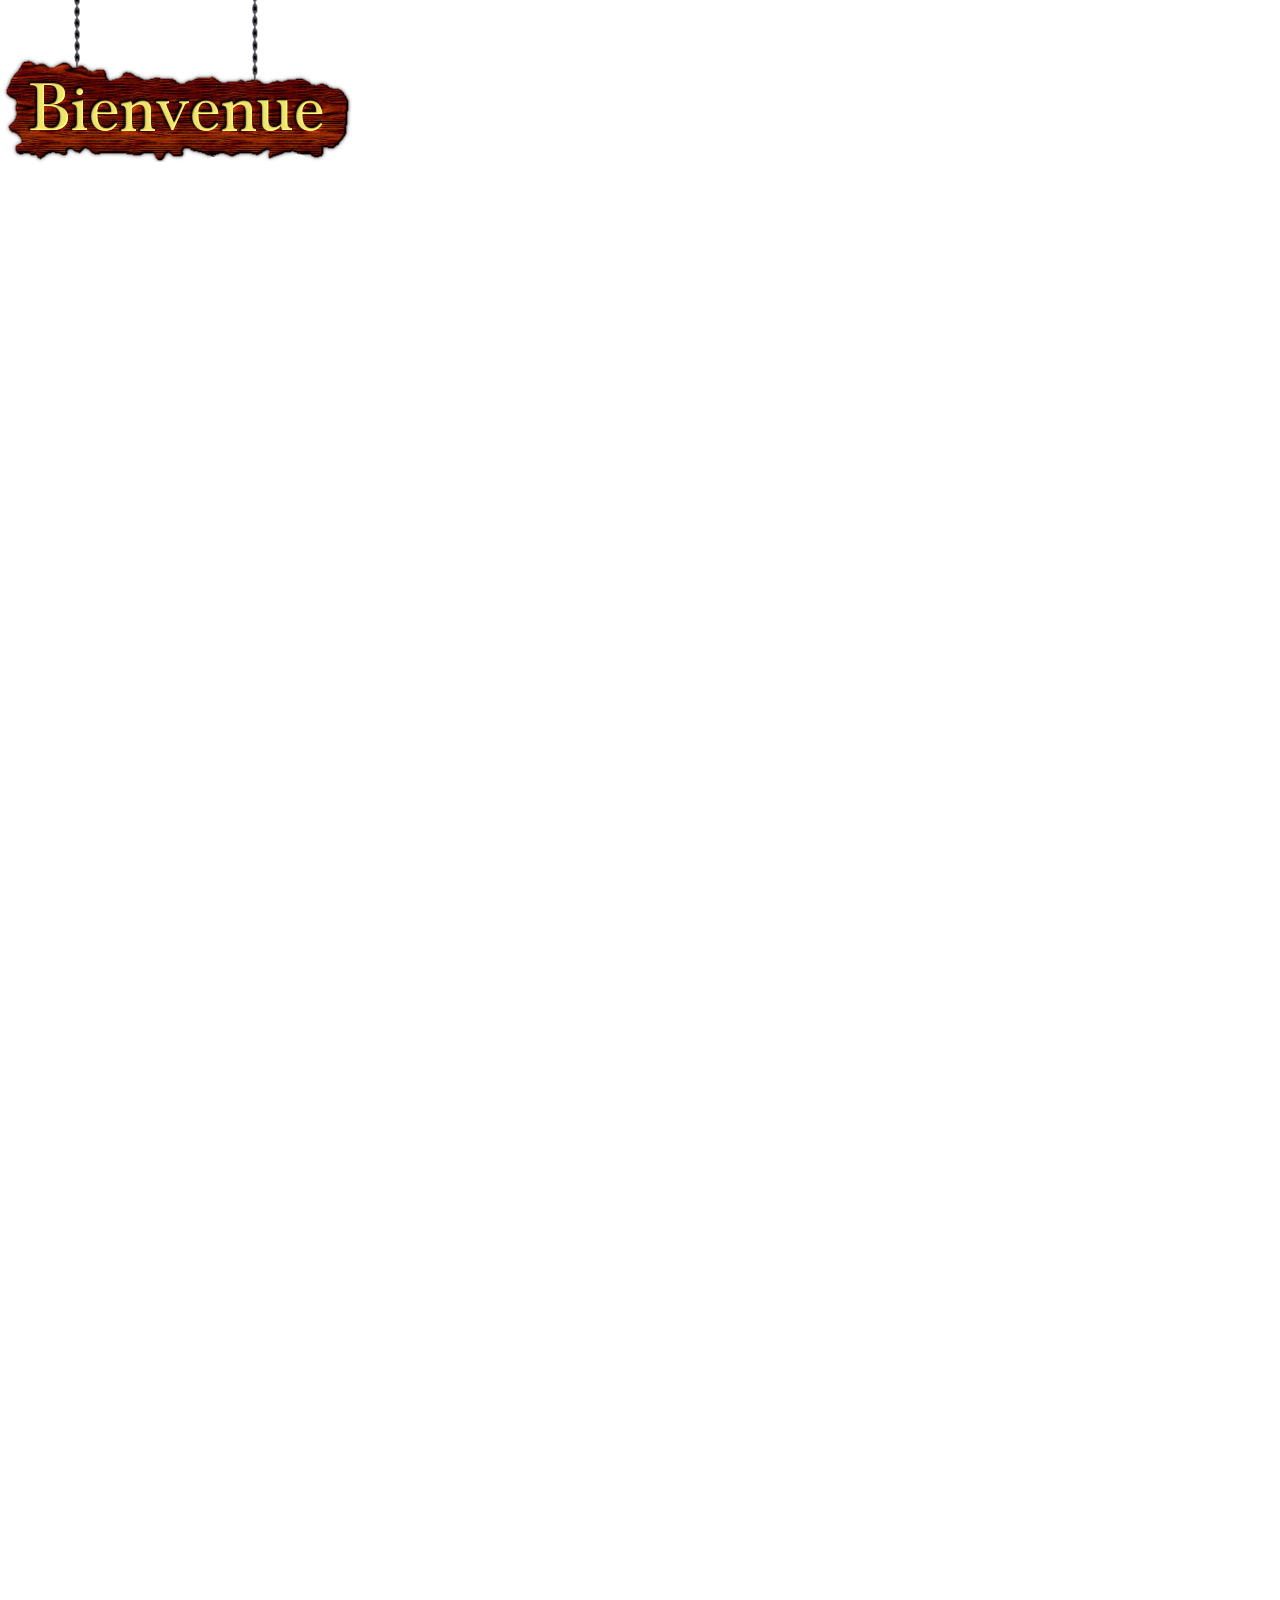
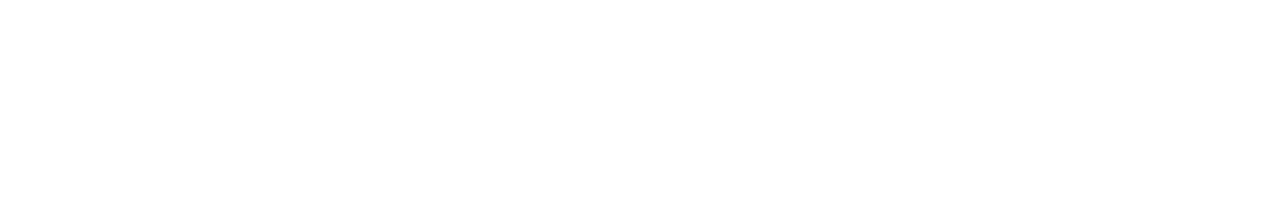
<file: index.html>
<!DOCTYPE html>
<!--SVP OUVRIRE LE SITE WEB SUR UN NOUVEL ONGLET MERCI-->
<html id="wallpaper">

<head>
	<meta charset="utf-8">
	<meta name="Accueil" content="width=device-width">
	<title>Acceuil</title>
	<link href="style.css" rel="stylesheet" type="text/css" />
</head>

<body>
  <script src="https://cdnjs.cloudflare.com/ajax/libs/jquery/3.6.0/jquery.min.js"></script>
	<script src="script.js"></script>
  <div>
		<div>
			<img src="images/title.png" id="titleanimation">
      </div>
      <h1 class = "fadeanimation">
        Page D'Acceuil
      </h1>
      <br>
      <div id="txtbackground" class = "fadeanimation">
        <br>
        <div class = "center">
          <p style='font-family:play'>Bonjour!<br><br><br>Bienvenue sur mon site.<br><br>Ici tu peux trouver des jeux éducatifs que j'ai programmé pour mon cours ICS3U! Tout à été codé en HTML, CSS et JavaScript. :)<br><br>Profitez de votre visite!!<br><br><br>- Jacob</p>
        </div>
        <br><br>
        <div class="center logo">
          <div id="center">
          <img src="images/HTML5.png" class = "logo hoverable"> </img> 
          <img src="images/CSS3.png" class = "logo hoverable"> </img>
          <img src="images/JAVASCRIPT.png" class = "logo hoverable"> </img>
          </div>
        </div>
        <div>
          <br><br><br><br><br><br><br><br><br>
          <br><br>
          <div class='center'>
            <a style='margin-right:20px;' href='jeux.html'>
              <button class='hrefbutton' style='vertical-align:middle'>
                <span>Jeux</span>
              </button>
            </a>
            <a style='margin-right:20px;' href='404.html'>
              <button class='hrefbutton' style='vertical-align:middle'>
                <span>Autre</span>
              </button>
            </a>
          </div>
          <br><br>
          <div style="margin:10%;">
              <h2 style="font-size:35px;font-family:bauer;margin:0px;"> Laisser un commentaire.. </h2>
              <p style="font-size:10px;font-family;sans-serif;"> (Ceci ne sauvegarde pas, je voulais just l'essayer.) </p>
              <form>
                Nom: <input type="text" id="Nom" placeholder="Billy Bob Joe" value="">
                <br>
                Âge: <select id="Age">
                  <option value=''>Choisis ton groupe d'âge.</option>
                  <option value='1-5'>1 à 5 ans</option>
                  <option value='6-12'>6 à 12 ans</option>
                  <option value='13-19'>13 à 19 ans</option>
                  <option value='20-35'>20 à 35 ans</option>
                  <option value='36-45'>36 à 45 ans</option>
                  <option value='46+'>46 ans et plus</option>
                </select>
                <br>
                Email: <input type="email" id="Email" placeholder="exemple@exemple.com"   value="">
                <br>
                Téléphone: <input type="tel" id="Tel" placeholder="(123)-456-7890" value="">
                <br>
                Commentaire:
                <br>
                <input style='width:75%;' type="text" id="Commentaire" placeholder="Une  belle phrase avec des mots intéressants..." value="">
                <br>
              </form>
            <br>
            <button class='retourbutton' id="btnAffiche" style='font-size:16px;'onclick="affiche()">Soumettre</button>
            <br><br><br><br>
            <div style="font-size:20px;font-family:sans-serif;" id="nombredecommentaires"></div>
            <br><br><br><br>
              <div style="font-size:20px;font-family:play;" id="commentairePos"></div>
              <div style='font-size:20px;font-family:play;' id='commentairePos2'></div>
            <script>
              var nombredecommentaires = 1;
              document.getElementById("nombredecommentaires").innerHTML = "Il y a "+nombredecommentaires+" autre commentaire(s)."
              function affiche() {
                var nom= document.getElementById("Nom").value;
                var age= document.getElementById("Age").value;
                var email= document.getElementById("Email").value;
                var tel= document.getElementById("Tel").value;
                var commentaire= document.getElementById("Commentaire").value;
                var affiche= document.getElementById("commentairePos");
                var affiche2= document.getElementById('commentairePos2');

                if (nom==""||age==""||email==""||tel==""||commentaire=="") {
                  var message= "Il manque des données!"
                   nombredecommentaires = 1;
                } else {
                  var message= nom + 'a dit: ';  
                  nombredecommentaires = 2;
                }
                affiche.innerHTML= message;
                affiche.style.fontWeight = 'bold';
                affiche2.innerHTML= commentaire;
                document.getElementById("nombredecommentaires").innerHTML = "Il y a "+nombredecommentaires+" autre commentaire(s)."

                nom= document.getElementById("Nom").value='';
                age= document.getElementById("Age").value='';
                email= document.getElementById("Email").value='';
                tel= document.getElementById("Tel").value='';
                commentaire= document.getElementById("Commentaire").value='';
              }
            </script>
            <br><br><br>
            <div style="font-size:20px;font-family:play;"><strong>Jonathan LeRandom a dit:</strong> <br>Je suis excité de pouvoir essayer les jeux! :D</div>
          </div>
        </div>
      </div>
    </div>
  </body>
</html>
</file>
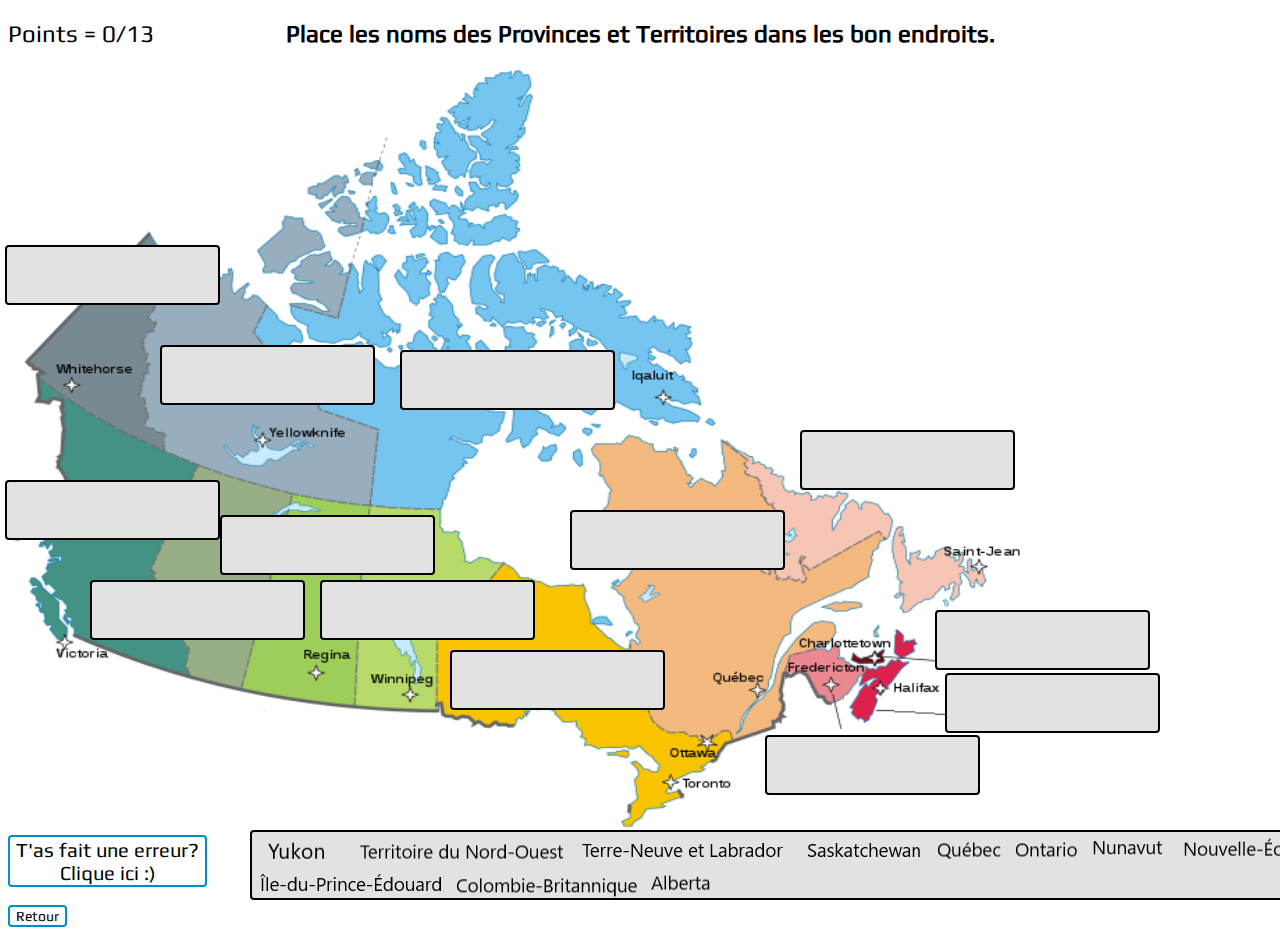
<file: jeux/cartedumonde.html>
<!DOCTYPE html>
<html id='wallpaper'>

<head>
	<meta charset='utf-8'>
	<meta name='viewport' content='width=device-width'>
	<title>Jeux - Géographie</title>
	<link href='../style.css' rel='stylesheet' type='text/css' />

</head>

<body>
	<script src='https://cdnjs.cloudflare.com/ajax/libs/jquery/3.6.0/jquery.min.js'>

	</script>
	<script src='../script.js'>

	</script>
	<div id='points' style='position:absolute;font-family:play;font-size:24px;'></div> <!-- Affichage des points -->
	<h2 id='titredujeux' style='font-family:play'>Place les noms des Provinces et Territoires dans les bon endroits.</h2> <!-- Le titre -->
	<div id='container' style='position:static'>
		<div id='ile-du-prince-edouard' class='boitedereponse' ondrop='drop(event)' ondragover='allowDrop(event)' style='left:935px;top:610px;'></div>
		<div id='nouveau-brunswick' class='boitedereponse' ondrop='drop(event)' ondragover='allowDrop(event)' style='left:765px;top:735px;'></div>
		<div id='nouvelle-ecosse' class='boitedereponse' ondrop='drop(event)' ondragover='allowDrop(event)' style='left:945px;top:673px;'></div>
		<div id='terre-neuve-et-labrador' class='boitedereponse' ondrop='drop(event)' ondragover='allowDrop(event)' style='left:800px;top:430px;'></div>
		<div id='quebec' class='boitedereponse' ondrop='drop(event)' ondragover='allowDrop(event)' style='left:570px;top:510px;'></div>
		<div id='ontario' class='boitedereponse' ondrop='drop(event)' ondragover='allowDrop(event)' style='left:450px;top:650px;'></div>
		<div id='nunavut' class='boitedereponse' ondrop='drop(event)' ondragover='allowDrop(event)' style='left:400px;top:350px;'></div>
		<div id='territoire-du-nord-ouest' class='boitedereponse' ondrop='drop(event)' ondragover='allowDrop(event)' style='top:345px;'></div>
		<div id='yukon' class='boitedereponse' ondrop='drop(event)' ondragover='allowDrop(event)' style='left:5px;top:245px;'></div>
		<div id='colombie-britannique' class='boitedereponse' ondrop='drop(event)' ondragover='allowDrop(event)' style='left:5px;top:480px;'></div>
		<div id='alberta' class='boitedereponse' ondrop='drop(event)' ondragover='allowDrop(event)' style='left:90px;top:580px;'></div>
		<div id='saskatchewan' class='boitedereponse' ondrop='drop(event)' ondragover='allowDrop(event)' style='left:220px;top:515px;'></div>
		<div id='manitoba' class='boitedereponse' ondrop='drop(event)' ondragover='allowDrop(event)' style='left:320px;top:580px;'></div>

		<img id='cellule' style='position:static;width:1024px;height:764px;' src='jeux-images/carte.png'>
    <!-- source de l'image: https://commons.wikimedia.org/wiki/File:Carte_Politique_du_Canada.svg -->
</div> <!-- Dans cette boîte div, on retrouve toutles les petites boîtes div qui peut prendre les réponses. -->
<div id='banquedemots' class='boitedereponse' ondrop='drop(event)' ondragover='allowDrop(event)' style='height:60px;width:1400px;left:250px;top:830px;'>
<img id='ryukon' src='jeux-images/carte-reponses/yukon.png' draggable='true' ondragstart='drag(event)'>
<img id='rterritoire-du-nord-ouest' src='jeux-images/carte-reponses/territoire-du-nord-ouest.png' draggable='true' ondragstart='drag(event)'>
<img id='rterre-neuve-et-labrador' src='jeux-images/carte-reponses/terre-neuve-et-labrador.png' draggable='true' ondragstart='drag(event)'>
<img id='rsaskatchewan' src='jeux-images/carte-reponses/saskatchewan.png' draggable='true' ondragstart='drag(event)'>
<img id='rquebec' src='jeux-images/carte-reponses/quebec.png' draggable='true' ondragstart='drag(event)'>
<img id='rontario' src='jeux-images/carte-reponses/ontario.png' draggable='true' ondragstart='drag(event)'>
<img id='rnunavut' src='jeux-images/carte-reponses/nunavut.png' draggable='true' ondragstart='drag(event)'>
<img id='rnouvelle-ecosse' src='jeux-images/carte-reponses/nouvelle-ecosse.png' draggable='true' ondragstart='drag(event)'>
<img id='rnouveau-brunswick' src='jeux-images/carte-reponses/nouveau-brunswick.png' draggable='true' ondragstart='drag(event)'>
<img id='rmanitoba' src='jeux-images/carte-reponses/manitoba.png' draggable='true' ondragstart='drag(event)'>
<img id='rile-du-prince-edouard' src='jeux-images/carte-reponses/ile-du-prince-edouard.png' draggable='true' ondragstart='drag(event)'>
<img id='rcolombie-britannique' src='jeux-images/carte-reponses/colombie-britannique.png' draggable='true' ondragstart='drag(event)'>
<img id='ralberta' src='jeux-images/carte-reponses/alberta.png' draggable='true' ondragstart='drag(event)'>
</div> <!-- Ici on il y a toutes les mots dans la banque de mots. -->
<button onclick='refresh()' class='retourbutton' style='font-size:20px;'>
  T'as fait une erreur?<br>Clique ici :)
</button> <!-- Ceci est le bouton qui recharge la page. -->
<br>
<br>
<a href='../jeux.html'>
  <button class='retourbutton' style='font-size:14px;'>
    Retour
  </button> <!-- Ce bouton te rapporte à la page pour choisire un jeux. -->
</a>
	<script>
var points = 0;
document.getElementById('points').innerHTML = '  Points = 0/13';

//Ceci va permettre au joueur de déposer une réponse.
function allowDrop(ev) {
  ev.preventDefault();
}

//Ceci va imprimer dans la boîte ce que le joueur a déposé dedans.
function drag(ev) {
  ev.dataTransfer.setData('text', ev.target.id);
}

//Quand on dépose une réponse, ici on vérifie si c'est la bonne réponse à l'aide des id. Si 'r' + 'id de la boîte' = 'id de la réponse' (l'id de la réponse est la même mais avec un r au début), la réponse ne pourrait plus être bougé et va ajouter un point pour le joueur. Si le nombre de points est égal à 13, cela veut dire que le joueur a eu toutes les réponses dans les bon endroits et on peut le féliciter. :)
function drop(ev) {
  ev.preventDefault();
  ev.target.appendChild(document.getElementById(ev.dataTransfer.getData('text')));
  if ('r' + ev.target.id == ev.dataTransfer.getData('text')) {
    document.getElementById(ev.dataTransfer.getData('text')).draggable = false;
    points++;
    document.getElementById('points').innerHTML = '  Points = ' + points + '/13';
    if (points === 13) {
      alert('Bravo, tu as gangé!');
    }
  }
}

//Ceci va recharger la page si l'utilisateur a fait une erreur et doit recommencer.
function refresh() {
  location.reload();
}
	</script>
</body>
</html>
</file>
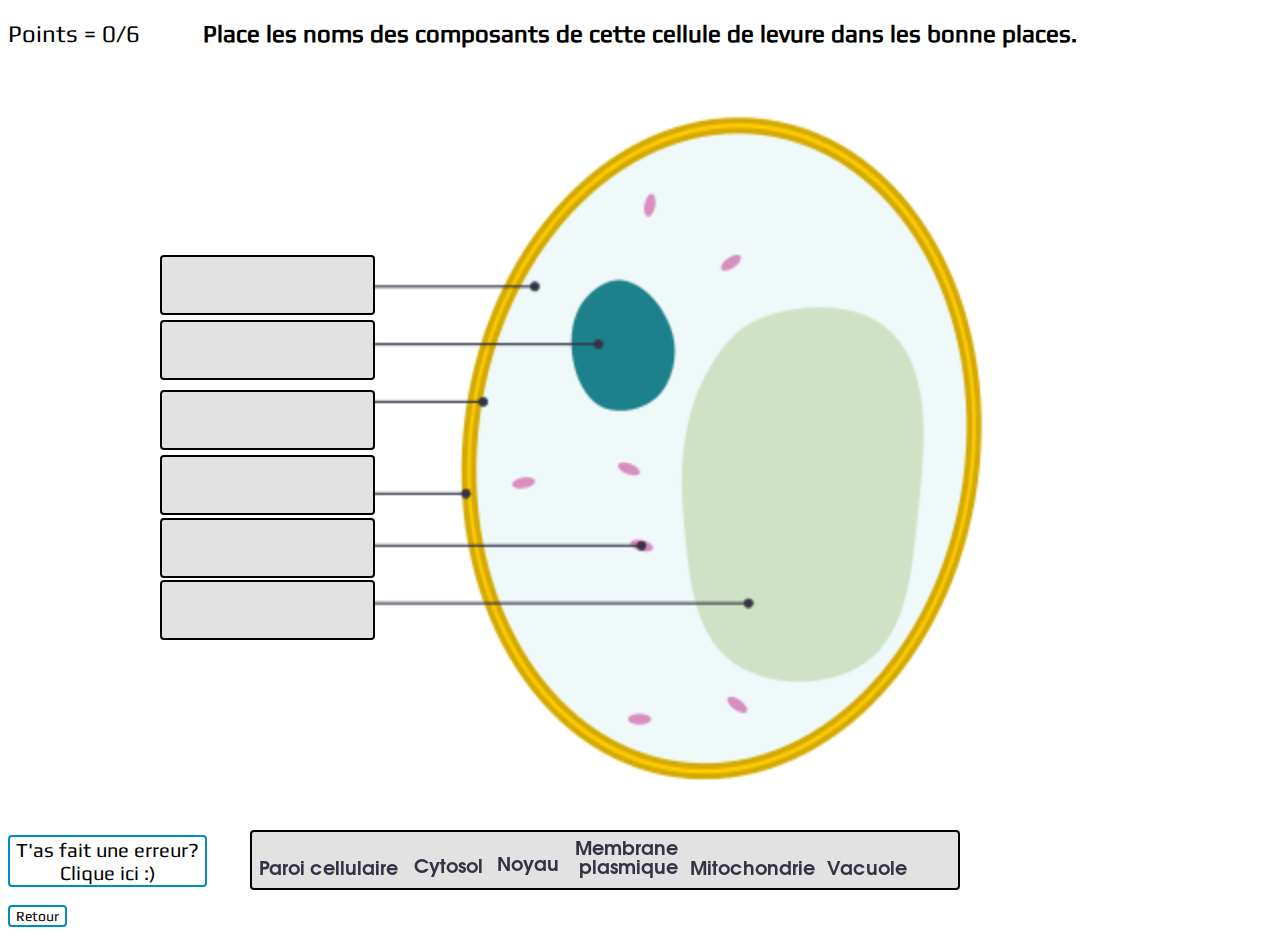
<file: jeux/cellule.html>
<!DOCTYPE html>
<html id='wallpaper'>

<head>
	<meta charset='utf-8'>
	<meta name='viewport' content='width=device-width'>
	<title>Jeux - Biologie</title>
	<link href='../style.css' rel='stylesheet' type='text/css' />

</head>

<body>
	<script src='https://cdnjs.cloudflare.com/ajax/libs/jquery/3.6.0/jquery.min.js'>

	</script>
	<script src='../script.js'>

	</script>

	<div id='points' style='position:absolute;font-family:play;font-size:24px;'></div> <!-- Affichage des points-->
	<h2 id='titredujeux' style='font-family:play'>Place les noms des composants de cette cellule de levure dans les bonne places.</h2><!-- Voici le titre -->

	<div id='container' style='position:static'>
		<div id='cytosol' class='boitedereponse' ondrop='drop(event)' ondragover='allowDrop(event)' style='top:255px;'></div>
		<div id='noyau' class='boitedereponse' ondrop='drop(event)' ondragover='allowDrop(event)' style='top:320px;'></div>
		<div id='membrane-plasmique' class='boitedereponse' ondrop='drop(event)' ondragover='allowDrop(event)' style='top:390px;'></div>
		<div id='paroi-cellulaire' class='boitedereponse' ondrop='drop(event)' ondragover='allowDrop(event)' style='top:455px;'></div>
		<div id='mitochondrie' class='boitedereponse' ondrop='drop(event)' ondragover='allowDrop(event)' style='top:518px;'></div>
		<div id='vacuole' class='boitedereponse' ondrop='drop(event)' ondragover='allowDrop(event)' style='top:580px;'></div>

		<img id='cellule' style='position:static;width:1024px;height:764px;' src='jeux-images/cellule.png'>
    <!-- source de l'image: https://commons.wikimedia.org/wiki/File:Simple_diagram_of_yeast_cell_(fr).svg?uselang=fr -->
</div> <!-- Dans cette boîte div, on retrouve toutles les petites boîtes div qui peut prendre les réponses. -->

<div id='banquedemots' class='boitedereponse' ondrop='drop(event)' ondragover='allowDrop(event)' style='width:700px;left:250px;top:830px;'>
<img id='rparoi-cellulaire' src='jeux-images/cellules-reponses/paroi-cellulaire.png' draggable='true' ondragstart='drag(event)'>
<img id='rcytosol' src='jeux-images/cellules-reponses/cytosol.png' draggable='true' ondragstart='drag(event)'>
<img id='rnoyau' src='jeux-images/cellules-reponses/noyau.png' draggable='true' ondragstart='drag(event)'>
<img id='rmembrane-plasmique' src='jeux-images/cellules-reponses/membrane-plasmique.png' draggable='true' ondragstart='drag(event)'>
<img id='rmitochondrie' src='jeux-images/cellules-reponses/mitochondrie.png' draggable='true' ondragstart='drag(event)'>
<img id='rvacuole' src='jeux-images/cellules-reponses/vacuole.png' draggable='true' ondragstart='drag(event)'>
</div> <!-- Ici on il y a toutes les mots dans la banque de mots. -->
<button onclick='refresh()' class='retourbutton' style='font-size:20px;'>
  T'as fait une erreur?<br>Clique ici :)
</button> <!-- Ceci est le bouton qui recharge la page. -->
<br>
<br>
<a href='../jeux.html'>
  <button class='retourbutton' style='font-size:14px;'>
    Retour
  </button> <!-- Ce bouton te rapporte à la page pour choisire un jeux. -->
</a>
	<script>
var points = 0;
document.getElementById('points').innerHTML = '  Points = 0/6';

//Ceci va permettre au joueur de déposer une reponse.
function allowDrop(ev) {
  ev.preventDefault();
}

//Ceci va imprimer dans la boîte ce que le joueur a déposé dedans.
function drag(ev) {
  ev.dataTransfer.setData('text', ev.target.id);
}

//Quand on dépose une réponse, ici on vérifie si c'est la bonne réponse à l'aide des id. Si 'r' + 'id de la boîte' = 'id de la réponse' (l'id de la réponse est la même mais avec un r au début), la réponse ne pourrait plus être bougé et va ajouter un point pour le joueur. Si le nombre de points est égal à 6, cela veut dire que le joueur a eu toutes les réponses dans les bon endroits et lui dit bravo.
function drop(ev) {
  ev.preventDefault();
  ev.target.appendChild(document.getElementById(ev.dataTransfer.getData('text')));
  if ('r' + ev.target.id == ev.dataTransfer.getData('text')) {
    document.getElementById(ev.dataTransfer.getData('text')).draggable = false;
    points++;
    document.getElementById('points').innerHTML = '  Points = ' + points + '/6';
    if (points === 6) {
      alert('Bravo, tu as gangé!');
    }
  }
}

//Ceci va recharger la page si l'utilisateur a fait une erreur et doit recommencer.
function refresh() {
  location.reload();
}
	</script>
</body>
</html>
</file>
<file: style.css>
::-webkit-scrollbar {
	display: none;
}

@font-face {
	font-family: 'bauer';
	src: url(fonts/bauer.ttf);
}

@font-face {
	font-family: 'play';
  src: url(fonts/Play-Regular.ttf);
}

h1 {
	color: white;
	text-shadow: -2px 2px 0 #000;
	font-family: bauer;
	text-align: center;
	font-size: 70px;
}

h2 {
  font-family: play;
  text-align: center;
}

p {
	color: black;
	text-align: left;
	font-size: 20px;
}

form {
  padding:20px;
  border:2px solid rgb(0, 0, 0);
  border-radius:4px;
  font-family:play;
  background-color: rgb(235, 235, 235);
}

input[type=text] {
  padding:3px;
  border: 1px solid rgb(102, 102, 102);
  border-radius: 4px;
}
input[type=text]:focus {
  background-color: rgb(250, 222, 222);
}

input[type=email] {
  padding:3px;
  border: 1px solid rgb(102, 102, 102);
  border-radius: 4px;
}
input[type=email]:focus {
  background-color: rgb(238, 255, 237);
}

input[type=tel] {
  padding:3px;
  border: 1px solid rgb(102, 102, 102);
  border-radius: 4px;
}
input[type=tel]:focus {
  background-color: rgb(238, 250, 255);
}

.retourbutton {
  font-size: 48px;
  font-family: play;
  background-color: white;
  color: black; 
  border: 2px solid rgb(0, 140, 196);
  transition-duration: 0.4s;
  border-radius: 4px;
}
.retourbutton:hover {
  background-color: rgb(0, 140, 196);
  color: white;
}

.hrefbutton {
  display: inline-block;
  border-radius: 4px;
  background-color: rgb(0, 154, 206);
  border: none;
  color: rgb(255, 255, 255);
  text-align: center;
  font-size: 24px;
  padding: 15px;
  width: 200px;
  transition: all 0.5s;
  cursor: pointer;
  margin: 5px;
  box-shadow: 0 9px rgb(168, 168, 168);
}
.hrefbutton span {
  cursor: pointer;
  display: inline-block;
  position: relative;
  transition: 0.5s;
}
.hrefbutton span:after {
  content: '\00bb';
  position: absolute;
  opacity: 0;
  top: 0;
  right: -20px;
  transition: 0.5s;
}
.hrefbutton:hover span {
  padding-right: 25px;
}
.hrefbutton:hover span:after {
  opacity: 1;
  right: 0;
}
.hrefbutton:active {
  background-color: rgb(0, 122, 163);
  box-shadow: 0 5px rgba(102, 102, 102, 0.966);
  transform: translateY(4px);
  transition-duration: 0s;
}


.hoverable {
	height: 150px;
	transition: height 1.5s;
}
.hoverable:hover {
	height: 300px;
}

.center {
margin:0pxauto;
display:flex;
align-items:center;
justify-content:center;
}

.fadeanimation {
	position: relative;
	opacity: 0;
	animation-fill-mode: forwards;
	animation-name: fade;
	animation-duration: 2s;
}

@keyframes fade {
	0% {top: 100px;opacity: 0;}
	100% {top: 0px;opacity: 1;}
}


#titleanimation {
	position: fixed;
	z-index: 1;
	animation-name: title;
	animation-duration: 7s;
	left: 0px;
	top: -10%;
	transition: top 1s;
}

#titleanimation:hover {
	top: -5%;
}

@keyframes title {
	0% {top: -75%;}
	50% {top: 0%;}
	100% {top: -10%;}
}

#wallpaper {
  animation-name: backgroundcolor;
	animation-duration: 15s;
	animation-iteration-count: infinite;
}

@keyframes backgroundcolor {
	0% {background-color: RGB(245, 179, 179);}
	12.5% {background-color: RGB(245, 222, 179);}
	25% {background-color: RGB(245, 242, 179);}
	37.5% {background-color: RGB(213, 245, 179);}
	50% {background-color: RGB(179, 245, 204);}
	62.5% {background-color: RGB(179, 243, 245);}
	75% {background-color: RGB(179, 183, 245);}
	87.5% {background-color: RGB(233, 179, 245);}
	100% {background-color: RGB(245, 179, 179);}
}

#txtbackground {
	margin: auto;
	border: 2px groove black;
	border-radius: 8px;
	background-color: white;
	width: 70%;
}

.logo {
	opacity: 0;
	transform: translate(0, 10vh);
	transition: all 1s;
}

.logo.visible {
	opacity: 1;
	transform: translate(0, 0);
}

.boitedereponse {
  background-color:rgb(226, 226, 226);
  position:absolute;
  border: 2px solid black;
  border-radius: 4px;
  padding:3px;
  width:205px;
  height:50px;
  left:160px;
}
</file>
